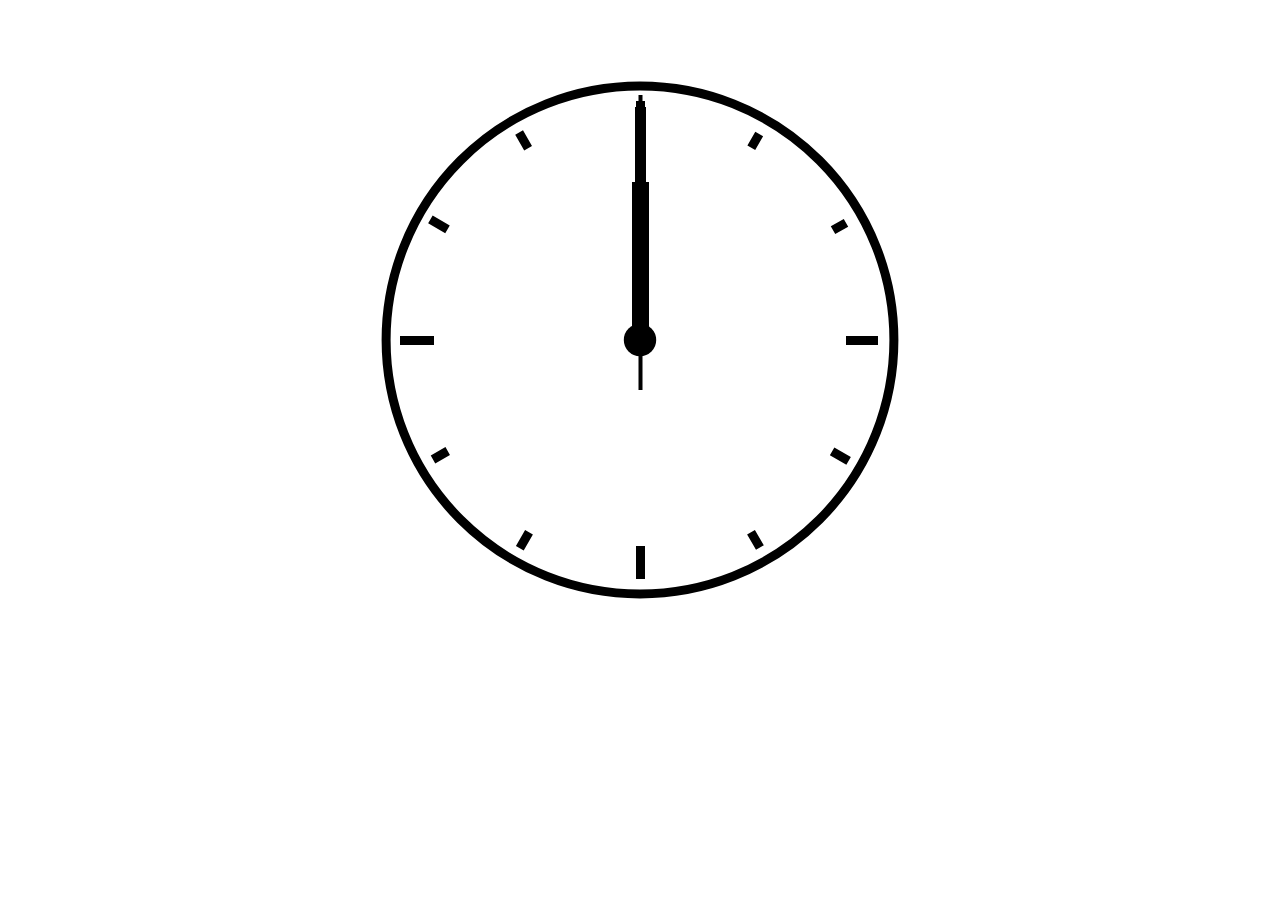
<file: Analouge_clock/index.html>
<!DOCTYPE html>
<html lang="en-US">

<head>
    <meta charset="UTF-8">
    <meta name="viewport" content="width=device-width, initial-scale=1">
    <title>Analog Clock</title>
    <link rel = "icon" href = "clock.JPG" type = "image/x-icon">
    <link rel="stylesheet" href="style.css" type="text/css" media="all">
    <script src="script.js" defer></script>
</head>

<body>
<main class="main">
    <div class="clockbox">
        <svg id="clock" xmlns="http://www.w3.org/2000/svg" width="600" height="600" viewBox="0 0 600 600">
            <g id="face">
                <circle class="circle" cx="300" cy="300" r="253.9"/>
                <path class="hour-marks" d="M300.5 94V61M506 300.5h32M300.5 506v33M94 300.5H60M411.3 107.8l7.9-13.8M493 190.2l13-7.4M492.1 411.4l16.5 9.5M411 492.3l8.9 15.3M189 492.3l-9.2 15.9M107.7 411L93 419.5M107.5 189.3l-17.1-9.9M188.1 108.2l-9-15.6"/>
                <circle class="mid-circle" cx="300" cy="300" r="16.2"/>
            </g>
            <g id="hour">
                <path class="hour-arm" d="M300.5 298V142"/>
                <circle class="sizing-box" cx="300" cy="300" r="253.9"/>
            </g>
            <g id="minute">
                <path class="minute-arm" d="M300.5 298V67"/>
                <circle class="sizing-box" cx="300" cy="300" r="253.9"/>
            </g>
            <g id="second">
                <path class="second-arm" d="M300.5 350V55"/>
                <circle class="sizing-box" cx="300" cy="300" r="253.9"/>
            </g>
        </svg>
    </div>
</main>

</body>

</html>
</file>
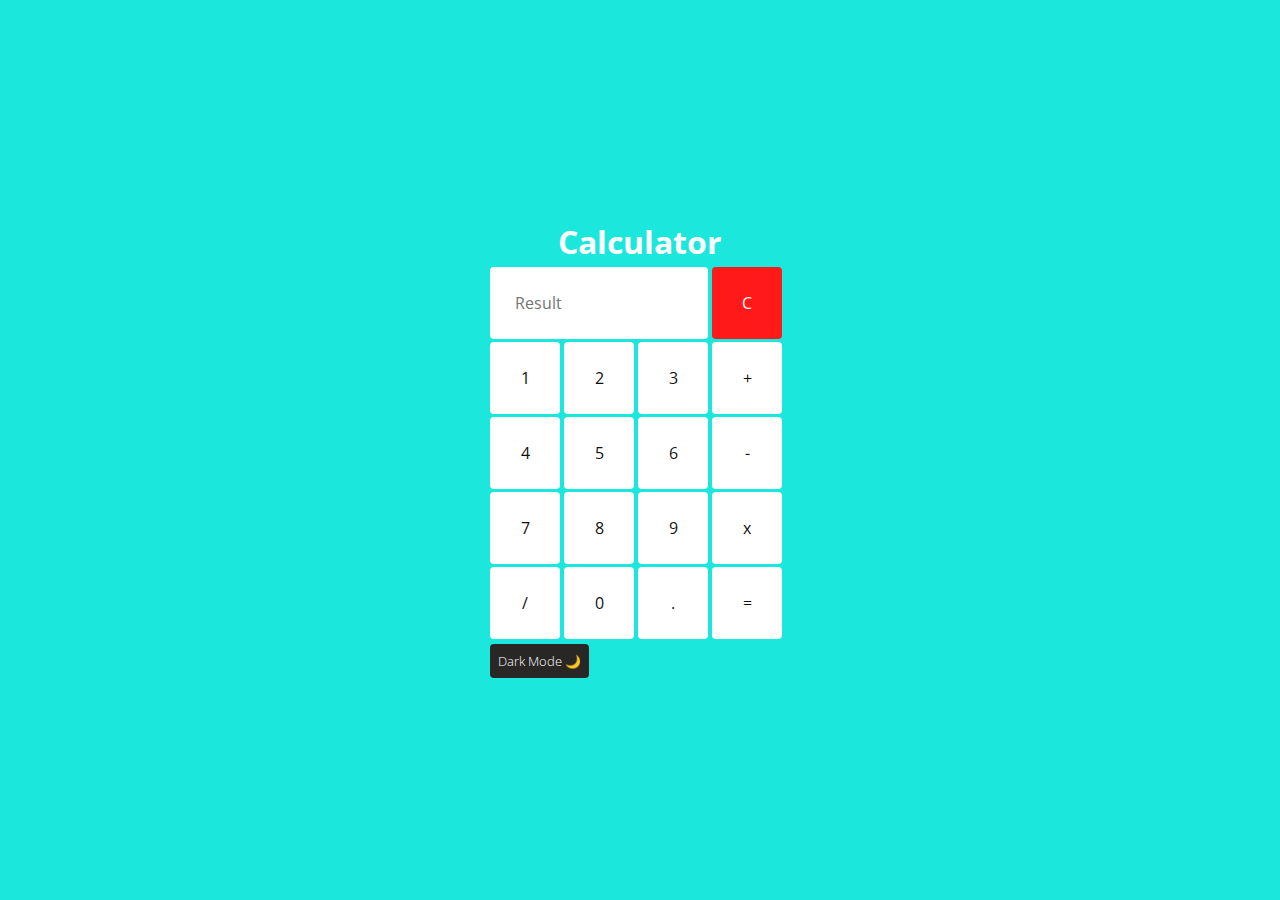
<file: Calculator/index.html>
<!DOCTYPE html>
<html>

<head>
  <meta charset="utf-8" />
  <meta http-equiv="X-UA-Compatible" content="IE=edge" />
  <title>Calculator</title>
  <link rel = "icon" href = "calculator.JPG" type= "image/JPG"> 
  <meta name="description" content="" />
  <meta name="viewport" content="width=device-width, initial-scale=1" />
  <link rel="stylesheet" href="light.css" id="theme" />
  <link href="https://fonts.googleapis.com/css2?family=Open+Sans:wght@300&display=swap" rel="stylesheet" />
</head>

<body>
  <div class="wrapper">
    <div class="container">
      <h1>Calculator</h1>

      <div class="first-row">
        <input type="text" name="result" class="result" id="result" value="" placeholder="Result" readonly />
        <input type="button" value="C" onclick="clearScreen()" class="clear" />
      </div>
      <div class="second-row">
        <input type="button" value="1" onclick="liveScreen(1)" id="one" />
        <input type="button" value="2" onclick="liveScreen(2)" id="two" />
        <input type="button" value="3" id="three" onclick="liveScreen(3)" />
        <input type="button" value="+" onclick="liveScreen('+')" />
      </div>
      <div class="third-row">
        <input type="button" value="4" id="four" onclick="liveScreen(4)" />
        <input type="button" value="5" id="five" onclick="liveScreen(5)" />
        <input type="button" value="6" id="six" onclick="liveScreen(6)" />
        <input type="button" value="-" onclick="liveScreen('-')" />
      </div>
      <div class="fourth-row">
        <input type="button" value="7" id="seven" onclick="liveScreen(7)" />
        <input type="button" value="8" id="eight" onclick="liveScreen(8)" />
        <input type="button" value="9" id="nine" onclick="liveScreen(9)" />
        <input type="button" value="x" onclick="liveScreen('*')" />
      </div>
      <div class="fifth-row">
        <input type="button" value="/" onclick="liveScreen('/')" />

        <input type="button" value="0" id="zero" onclick="liveScreen(0)" />
        <input type="button" value="." class="dot" onclick="liveScreen('.')" />
        <input type="button" value="=" onclick="result.value = eval(result.value)" />
      </div>
      <div class="bottom-buttons">
        
        <button onclick="switchTheme()" id="dark-mode">
          Dark Mode 🌙
        </button>
      </div>
    </div>
  </div>
  <script src="script.js" sync defer></script>
</body>

</html>
</file>
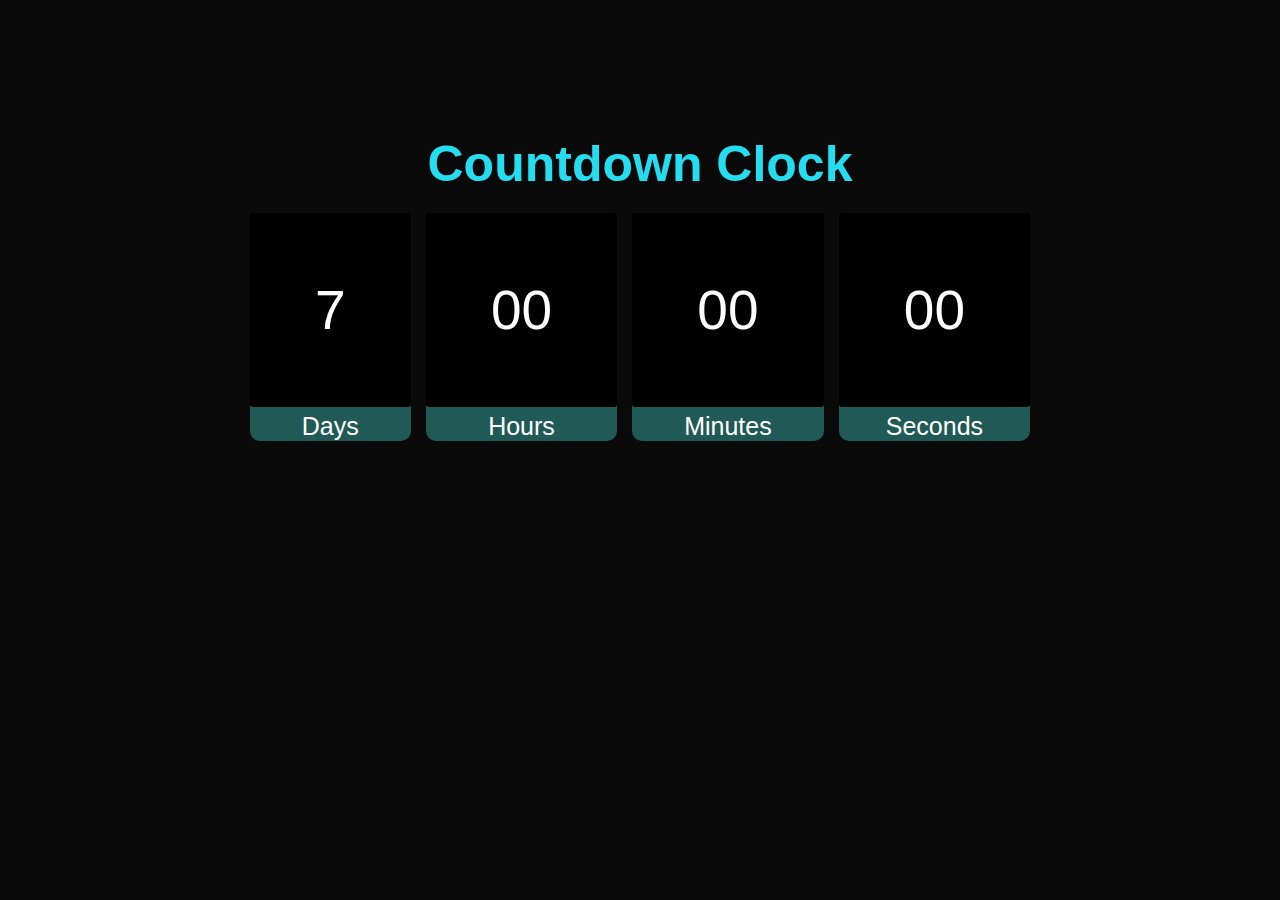
<file: CountDown_Timer/index.html>
<!DOCTYPE html>
<html lang="en">
<head>
    <meta charset="UTF-8">
    <meta name="viewport" content="width=device-width, initial-scale=1.0">
    <meta http-equiv="X-UA-Compatible" content="ie=edge">
    <meta name="description" content="holiday count down calculator">
    <link rel="stylesheet" href="style.css">
    <title>Countdown Clock</title>
</head>
<body>
    <h1>Countdown Clock</h1>
    <div id="clockdiv">
        <div>
            <span class="days"></span>
            <div class="smalltext">Days</div>
        </div>
        <div>
            <span class="hours"></span>
            <div class="smalltext">Hours</div>
        </div>
        <div>
            <span class="minutes"></span>
            <div class="smalltext">Minutes</div>
        </div>
        <div>
            <span class="seconds"></span>
            <div class="smalltext">Seconds</div>
        </div>
    </div>
    <script src="app.js"></script>
</body>
</html>
</file>
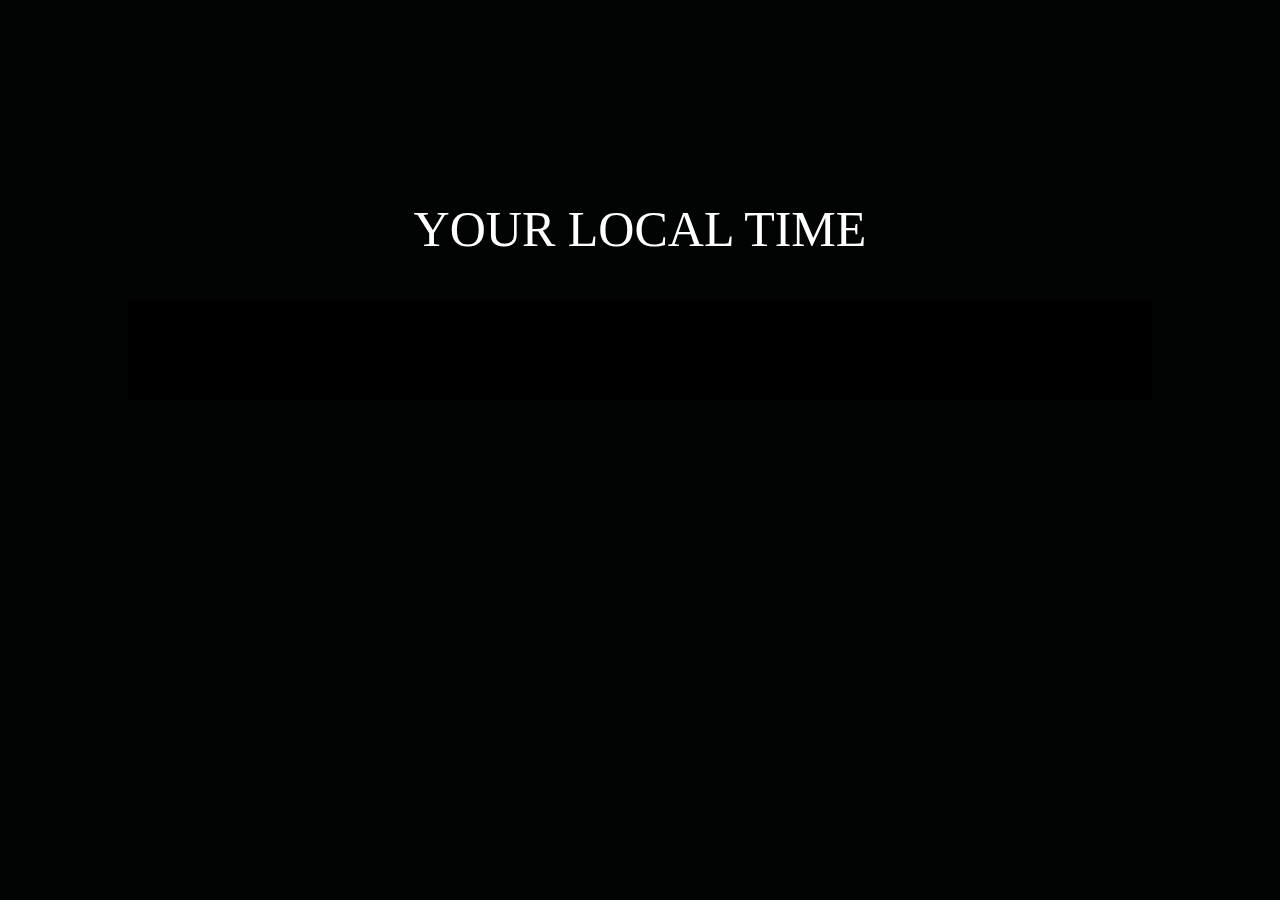
<file: Digital_clock/index.html>
<!DOCTYPE html>
<html lang="en">
<head>
    <meta charset="UTF-8">
    <meta name="viewport" content="width=device-width, initial-scale=1.0">
    <meta http-equiv="X-UA-Compatible" content="ie=edge">
    <link rel="stylesheet" type="text/css" href="style.css">
    <title>Digital Clock</title>
    <link rel = "icon" href = "favicon.JPG" type = "image/x-icon">
</head>
<body>
    <div id="banner"><span>Your local time</span></div>
    <div id="clock"></div>
<script src="app.js"></script>
</body>
</html>
</file>
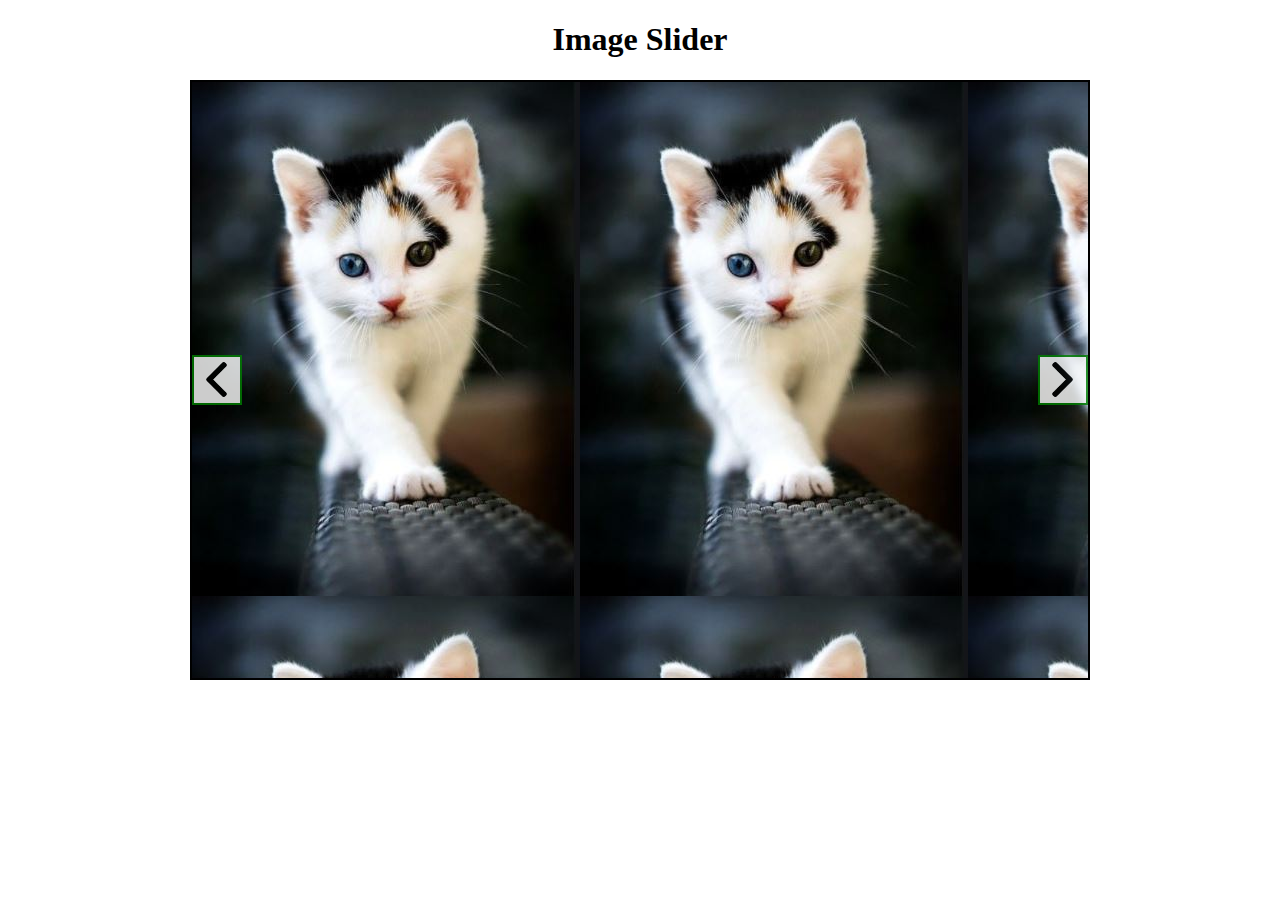
<file: Image_slider/index.html>
<!DOCTYPE html>
<html>
<head>
    <meta charset="UTF-8">
    <meta name="viewport" content="width=device-width, initial-scale=1.0">
    <meta http-equiv="X-UA-Compatible" content="ie=edge">
    <link rel="stylesheet" href="style.css">
    <title>Image Slider</title>
    <link rel = "icon" href = "images/favicon.JPG" type = "image/x-icon">
</head>
<body>
    <h1>Image Slider</h1>
    <div id="canvas">
        <div class="arrow" ><img id="left" src="./images/left-arrow.png" class="image"></div>
        <div class="arrow" ><img id="right" src="./images/right-arrow.png" class="image"></div>
    </div>
    <script src="app.js"></script>
</body>
</html>
</file>
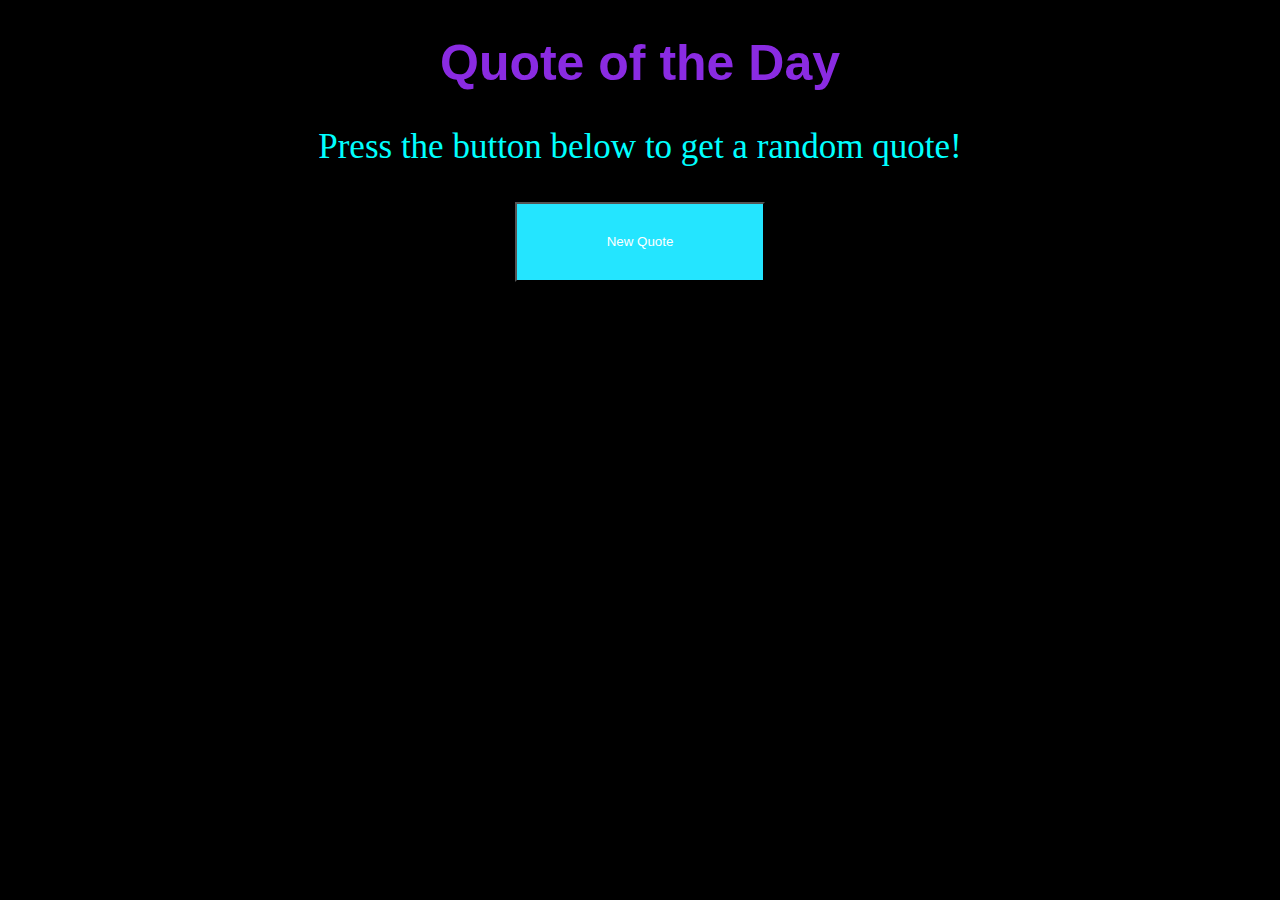
<file: Quotes/index.html>
<!DOCTYPE html>
<html lang="en">
<head>
    <meta charset="UTF-8">
    <meta name="viewport" content="width=device-width, initial-scale=1.0">
    <meta http-equiv="X-UA-Compatible" content="ie=edge">
    <link rel="stylesheet" href="styles.css">
    <title>Quotes</title>
</head>
<body id="body">
    <div>
        <h1>Quote of the Day</h1>
        <p>Press the button below to get a random quote!</p>

        <button onclick="generateQuote();">New Quote</button>
        <p id="quoteOutput"></p>
        <p id="authorOutput"></p>
    </div>
    <script src="scripts.js"></script>
</body>
</html>
</file>
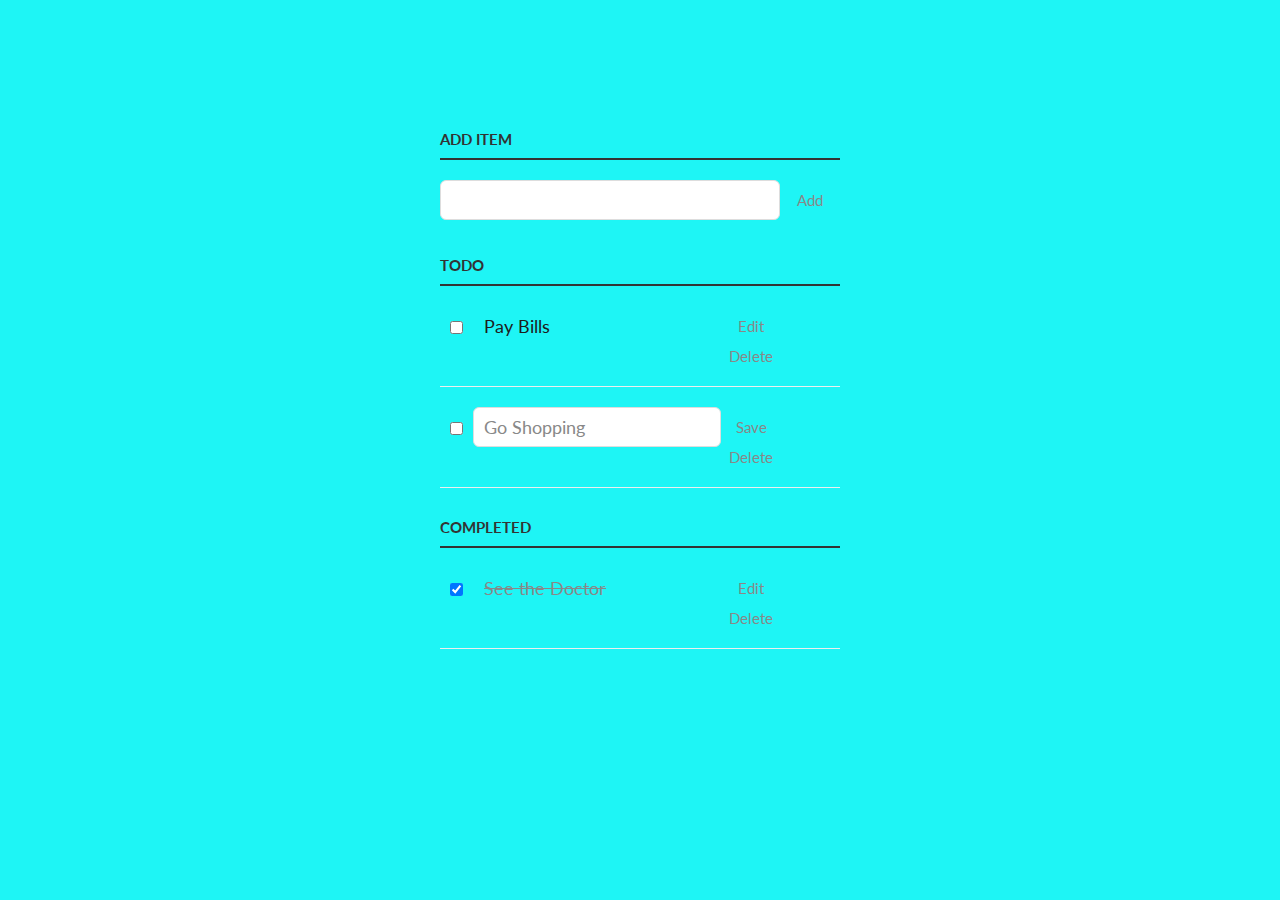
<file: To-Do_List/index.html>
<!DOCTYPE html>
<html>
  <head>
    <title>Todo list</title>
    <link rel="icon" href="favicon.JPG" type="image/jpg">
    <link
      href="http://fonts.googleapis.com/css?family=Lato:300,400,700"
      rel="stylesheet"
      type="text/css"
    />
    <link
      rel="stylesheet"
      href="css/style.css"
      type="text/css"
      media="screen"
      charset="utf-8"
    />
  </head>
  <body>
    <div class="container">
      <p>
        <label for="new-task">Add Item</label
        ><input id="new-task" type="text" /><button>Add</button>
      </p>

      <h3>Todo</h3>
      <ul id="incomplete-tasks">
        <li>
          <input type="checkbox" /><label>Pay Bills</label
          ><input type="text" /><button class="edit">Edit</button
          ><button class="delete">Delete</button>
        </li>
        <li class="editMode">
          <input type="checkbox" /><label>Go Shopping</label
          ><input type="text" value="Go Shopping" /><button class="edit">
            Save</button
          ><button class="delete">Delete</button>
        </li>
      </ul>

      <h3>Completed</h3>
      <ul id="completed-tasks">
        <li>
          <input type="checkbox" checked /><label>See the Doctor</label
          ><input type="text" /><button class="edit">Edit</button
          ><button class="delete">Delete</button>
        </li>
      </ul>
    </div>

    <script type="text/javascript" src="js/app.js"></script>
  </body>
</html>
</file>
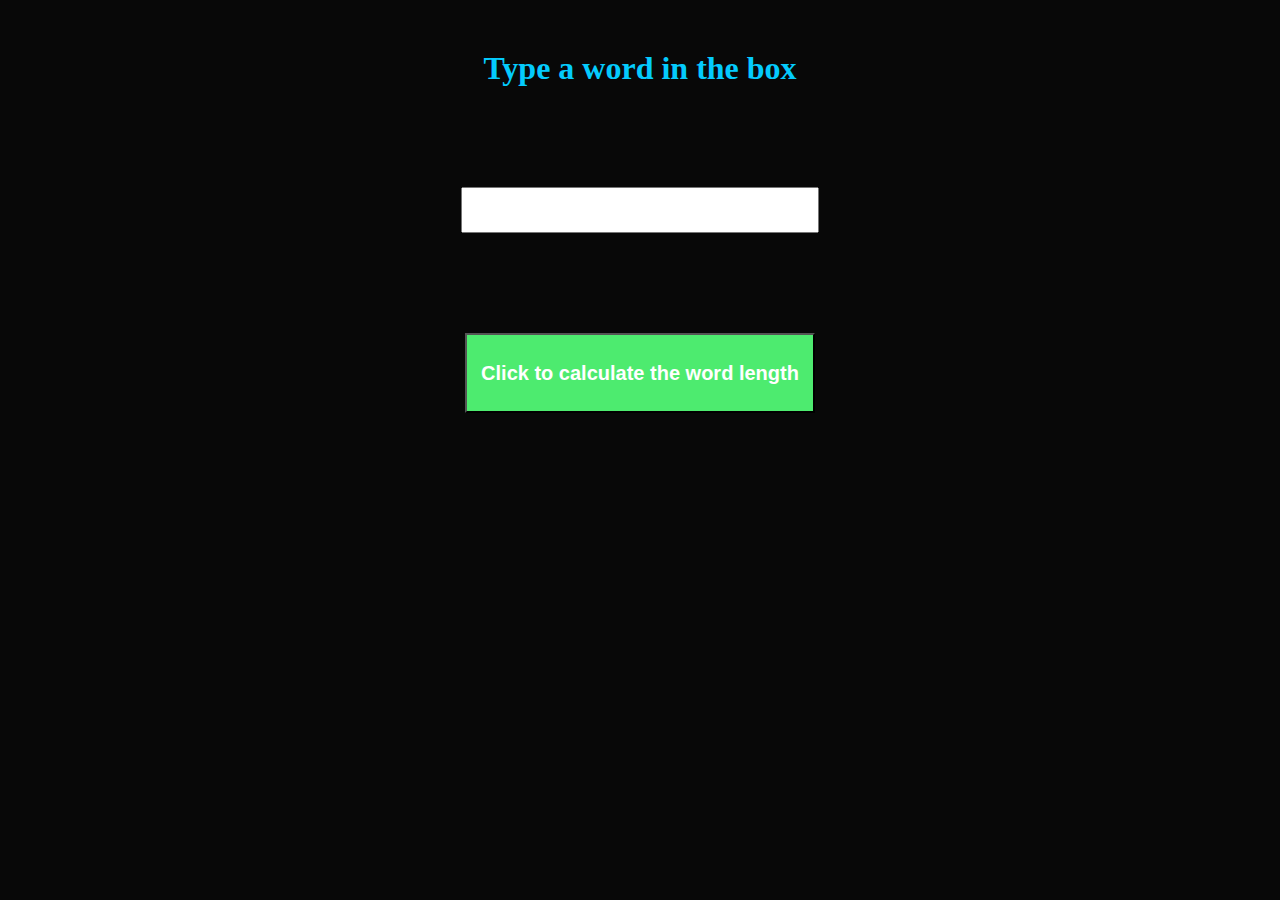
<file: Word_count/index.html>
<!DOCTYPE html>
<html lang="en">
<head>
    <meta charset="UTF-8">
    <meta name="viewport" content="width=device-width, initial-scale=1.0">
    <meta http-equiv="X-UA-Compatible" content="ie=edge">
    <link rel="stylesheet" href="style.css">
    <title>Word Length Calcuator</title>
</head>
<body>
    <h1>Type a word in the box</h1>
    <input type="text" id="str">
    <div id="output"></div>
    <button id="btn"><h2>Click to calculate the word length</h2></button>
    <script src="app.js"></script>
</body>
</html>
</file>
<file: Analouge_clock/style.css>
/* Layout */
.main {
    display: flex;
    padding: 2em;
    height: 90vh;
    justify-content: center;
    align-items: middle;
}

.clockbox,
#clock {
    width: 100%;
}

/* Clock styles */
.circle {
    fill: none;
    stroke: #000;
    stroke-width: 9;
    stroke-miterlimit: 10;
}

.mid-circle {
    fill: #000;
}
.hour-marks {
    fill: none;
    stroke: #000;
    stroke-width: 9;
    stroke-miterlimit: 10;
}

.hour-arm {
    fill: none;
    stroke: #000;
    stroke-width: 17;
    stroke-miterlimit: 10;
}

.minute-arm {
    fill: none;
    stroke: #000;
    stroke-width: 11;
    stroke-miterlimit: 10;
}

.second-arm {
    fill: none;
    stroke: #000;
    stroke-width: 4;
    stroke-miterlimit: 10;
}

/* Transparent box ensuring arms center properly. */
.sizing-box {
    fill: none;
}

/* Make all arms rotate around the same center point. */
/* Optional: Use transition for animation. */
#hour,
#minute,
#second {
    transform-origin: 300px 300px;
    /* transition: transform .5s ease-in-out;
}
</file>
<file: Calculator/light.css>
* {
  box-sizing: border-box;
  padding: 0;
  margin: 0;
  font-family: "Open Sans", sans-serif;
}
body {
  background-color: rgb(28, 231, 221);
  transition: 0.8s;
  -webkit-transition: 0.8s;
  -moz-transition: 0.8s;
  -ms-transition: 0.8s;
  -o-transition: 0.8s;
}

.wrapper {
  height: 100vh;
  width: 100%;
  display: flex;
  justify-content: center;
  flex-direction: column;
  align-items: center;
}
h1 {
  text-align: center;
  margin-bottom: 1.5%;
  color: #fff;
}
.container {
  width: 300px;
}
.result {
  width: 59.1%;
}
input {
  padding: 25px;
  color: rgb(17, 16, 16);
  font-size: 1em;
  cursor: pointer;
  width: 70px;
  background-color: #fff;
  border: none;
  outline: none;
  border-radius: 4px;
}

.first-row,
.second-row,
.third-row,
.fourth-row,
.fifth-row {
  margin-bottom: 3px;
}
input[type="text"] {
  background-color: rgb(255, 255, 255);
  width: 218px;
}
input[type="button"]:hover {
  background-color: rgb(37, 35, 59);
  color: #fff;
}
.clear {
  color: #fff;
  background-color: rgb(255, 25, 25);
}
button {
  border: none;
  background-color: rgb(41, 38, 38);
  padding: 8px;
  color: white;
  margin: 2px;
  cursor: pointer;
  outline: none;
  border-radius: 4px;

  font-size: 0.8em;
  font-weight: 200;
}

a {
  text-decoration: none;
  border: none;
  background-color: rgb(41, 38, 38);
  padding: 8px;
  color: white;
  margin: 2px;
  cursor: pointer;
  outline: none;
  border-radius: 4px;

  font-size: 0.8em;
  font-weight: 200;
}
.bottom-buttons {
  display: flex;
  margin-left: -2.3px;
}
.fab {
  font-size: 1.1em;
}
</file>
<file: CountDown_Timer/style.css>
body{
    text-align: center;
    background: rgb(10, 10, 10);
    font-family: sans-serif, arial;
    font-weight: bold;
}

h1{
    color: #25ddf0;
    font-weight: bold;
    font-size: 50px;
    margin: 135px 0px 20px;
}

#clockdiv{
    font-family: sans-serif;
    color: #fff;
    display: inline-block;
    font-weight: 100;
    text-align: center;
    font-size: 55px;
}

#clockdiv > div{
    
    border-radius: 10px;
    background: #1F5A56;
    display: inline-block;
}

#clockdiv div > span{
    padding: 65px;
    border-radius: 3px;
    background: #000;
    display: inline-block;
}

.smalltext{
    padding-top: 5px;
    font-size: 25px;
}
</file>
<file: Digital_clock/style.css>
body {
  background-color: rgb(2, 3, 3);
  margin: 200px auto;
  text-align: center;
}

#banner {
  font-size: 50px;
  text-transform: uppercase;

  color: white;
  height: 100px;
  width: 80%;
  margin: 0 auto;
}
#clock {
  background-color: black;
  font-size: 150px;
  color: white;
  height: 100px;
  width: 80%;
  margin: 0 auto;
}
</file>
<file: Image_slider/style.css>
h1 {
  text-align: center;
}

#canvas {
  position: relative;
  height: 600px;
  width: 900px;
  border: 2px solid black;
  margin: auto;
  box-sizing: border-box;
  display: flex;
  justify-content: space-between;
  align-items: center;
}

.arrow {
  position: relative;
  z-index: 1;
  width: 50px;
  height: 50px;
  border: 2px solid green;
  padding: 5px;
  box-sizing: border-box;
  background: white;
  opacity: 0.8;
}

.image {
  width: 35px;
  height: 35px;
}

.arrow:hover {
  background-color: green;
}

footer {
  margin-top: 50px;
  text-align: center;
}
</file>
<file: Quotes/styles.css>
div {
  text-align: center;
}
#body{
    background-color: black;
}
h1 {
  font-size: 50px;
  font-family: sans-serif;
  color: blueviolet;
}

button {
  width: 250px;
  height: 80px;
  background-color: rgb(36, 229, 255);
  color: white;
}

p {
  font-size: 35px;
  color: aqua;
}

button:hover {
  background-color: rgb(145, 151, 145);
}
</file>
<file: To-Do_List/css/style.css>
/* Basic Style */
body {
  background: rgb(30, 245, 245);
  color: rgb(29, 28, 28);
  font-family: Lato, sans-serif;
}
.container {
  display: block;
  width: 400px;
  margin: 100px auto 0;
}
ul {
  margin: 0;
  padding: 0;
}
li * {
  float: left;
}
li, h3 {
  clear:both;
  list-style:none;
}
input, button {
  outline: none;
}
button {
  background: none;
  border: 0px;
  color: #888;
  font-size: 15px;
  width: 60px;
  margin: 10px 0 0;
  font-family: Lato, sans-serif;
  cursor: pointer;
}
button:hover {
  color: rgb(113, 91, 119);
}
/* Heading */
h3,
label[for='new-task'] {
  color: #333;
  font-weight: 700;
  font-size: 15px;
  border-bottom: 2px solid #333;
  padding: 30px 0 10px;
  margin: 0;
  text-transform: uppercase;
}
input[type="text"] {
  margin: 0;
  font-size: 18px;
  line-height: 18px;
  height: 18px;
  padding: 10px;
  border: 1px solid #ddd;
  background: #fff;
  border-radius: 6px;
  font-family: Lato, sans-serif;
  color: #888;
}
input[type="text"]:focus {
  color: #333;
}

/* New Task */
label[for='new-task'] {
  display: block;
  margin: 0 0 20px;
}
input#new-task {
  float: left;
  width: 318px;
}
p > button:hover {
  color: #0FC57C;
}

/* Task list */
li {
  overflow: hidden;
  padding: 20px 0;
  border-bottom: 1px solid #eee;
}
li > input[type="checkbox"] {
  margin: 0 10px;
  position: relative;
  top: 15px;
}
li > label {
  font-size: 18px;
  line-height: 40px;
  width: 237px;
  padding: 0 0 0 11px;
}
li >  input[type="text"] {
  width: 226px;
}
li > .delete:hover {
  color: #CF2323;
}

/* Completed */
#completed-tasks label {
  text-decoration: line-through;
  color: #888;
}

/* Edit Task */
ul li input[type=text] {
  display:none;
}

ul li.editMode input[type=text] {
  display:block;
}

ul li.editMode label {
  display:none;
}
</file>
<file: Word_count/style.css>
body {
  background-color: #080808;
  text-align: center;
}
input {
  margin: 100px auto 100px;
  width: 350px;
  height: 40px;
  display: block;
  text-align: center;
}
#output {
  margin-top: 45px;
  width: 100px;
  background: rgb(210, 241, 210);
  margin: 100px auto 100px;
}
#btn {
  width: 350px;
  height: 80px;
  color: #fff;
  background-color: rgb(77, 235, 111);
}
h1 {
  color: rgb(4, 203, 253);
  margin-top: 50px;
}
</file>
